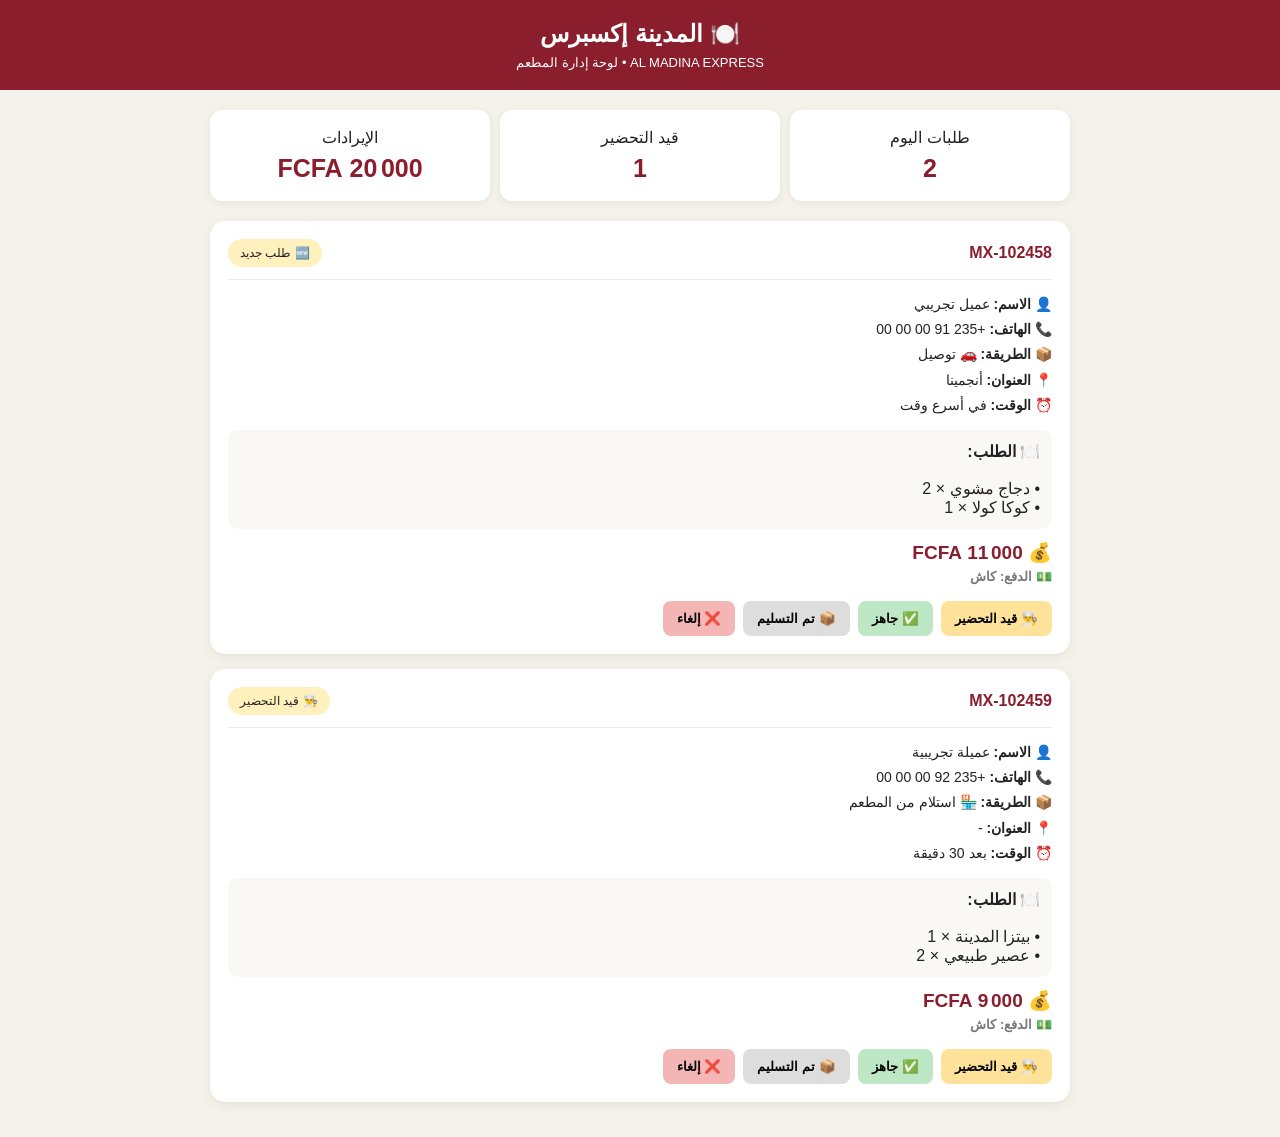
<file: admin.html>
<!DOCTYPE html>
<html lang="ar" dir="rtl">
<head>
<meta charset="UTF-8">
<meta name="viewport" content="width=device-width,initial-scale=1">
<title>إدارة المدينة إكسبرس</title>

<style>
*{box-sizing:border-box}

body{
margin:0;
font-family:Arial;
background:#f5f1eb;
color:#222;
}

header{
background:#8b1e2d;
color:white;
padding:20px;
text-align:center;
}

header h1{
margin:0;
font-size:24px;
}

header p{
margin:7px 0 0;
font-size:13px;
}

main{
max-width:900px;
margin:auto;
padding:20px;
}

.stats{
display:grid;
grid-template-columns:repeat(3,1fr);
gap:10px;
margin-bottom:20px;
}

.stat{
background:white;
padding:18px;
border-radius:12px;
text-align:center;
box-shadow:0 2px 8px #0001;
}

.stat strong{
display:block;
font-size:25px;
color:#8b1e2d;
margin-top:7px;
}

.order{
background:white;
border-radius:15px;
padding:18px;
margin-bottom:15px;
box-shadow:0 3px 12px #0001;
}

.order-header{
display:flex;
justify-content:space-between;
align-items:center;
border-bottom:1px solid #eee;
padding-bottom:12px;
}

.order-number{
font-weight:bold;
color:#8b1e2d;
}

.badge{
padding:7px 12px;
border-radius:20px;
font-size:12px;
background:#fff1bd;
}

.info{
line-height:1.8;
font-size:14px;
margin-top:12px;
}

.items{
background:#faf8f5;
border-radius:10px;
padding:12px;
margin:12px 0;
}

.total{
font-size:19px;
font-weight:bold;
color:#8b1e2d;
}

.actions{
display:flex;
gap:8px;
flex-wrap:wrap;
margin-top:15px;
}

.actions button{
border:0;
border-radius:8px;
padding:10px 14px;
cursor:pointer;
font-weight:bold;
}

.preparing{
background:#ffe29a;
}

.ready{
background:#bde7c5;
}

.done{
background:#ddd;
}

.cancel{
background:#f4b5b5;
}

.empty{
background:white;
padding:40px;
text-align:center;
border-radius:15px;
color:#777;
}

@media(max-width:600px){

.stats{
grid-template-columns:1fr 1fr 1fr;
}

.stat{
padding:12px 5px;
font-size:12px;
}

.stat strong{
font-size:20px;
}

}
</style>
</head>

<body>

<header>

<h1>🍽️ المدينة إكسبرس</h1>

<p>
AL MADINA EXPRESS • لوحة إدارة المطعم
</p>

</header>

<main>

<div class="stats">

<div class="stat">
طلبات اليوم
<strong id="ordersCount">0</strong>
</div>

<div class="stat">
قيد التحضير
<strong id="preparingCount">0</strong>
</div>

<div class="stat">
الإيرادات
<strong id="revenue">0</strong>
</div>

</div>

<div id="orders"></div>

</main>

<script>

/*
هذه النسخة التجريبية تستخدم بيانات داخل المتصفح.
بعد التأكد من أن صفحة الإدارة مناسبة،
سنربطها بقاعدة بيانات حتى تصل طلبات الزبائن
إلى هذه الصفحة تلقائياً.
*/

let orders = [

{
id:"MX-102458",
name:"عميل تجريبي",
phone:"+235 91 00 00 00",

items:[
"دجاج مشوي × 2",
"كوكا كولا × 1"
],

total:11000,

type:"🚗 توصيل",
address:"أنجمينا",
time:"في أسرع وقت",

status:"new"

},

{
id:"MX-102459",
name:"عميلة تجريبية",
phone:"+235 92 00 00 00",

items:[
"بيتزا المدينة × 1",
"عصير طبيعي × 2"
],

total:9000,

type:"🏪 استلام من المطعم",
address:"-",
time:"بعد 30 دقيقة",

status:"preparing"

}

];

function money(number){

return number.toLocaleString("fr-FR")+" FCFA";

}

function statusText(status){

if(status==="new") return "🆕 طلب جديد";

if(status==="preparing") return "👨‍🍳 قيد التحضير";

if(status==="ready") return "✅ جاهز";

if(status==="done") return "📦 تم التسليم";

if(status==="cancelled") return "❌ ملغي";

}

function render(){

let container=document.getElementById("orders");

if(!orders.length){

container.innerHTML=`
<div class="empty">
📭 لا توجد طلبات حاليًا
</div>
`;

return;

}

container.innerHTML=orders.map((order,index)=>`

<div class="order">

<div class="order-header">

<div class="order-number">
${order.id}
</div>

<div class="badge">
${statusText(order.status)}
</div>

</div>

<div class="info">

👤 <strong>الاسم:</strong>
${order.name}

<br>

📞 <strong>الهاتف:</strong>
${order.phone}

<br>

📦 <strong>الطريقة:</strong>
${order.type}

<br>

📍 <strong>العنوان:</strong>
${order.address}

<br>

⏰ <strong>الوقت:</strong>
${order.time}

</div>

<div class="items">

<strong>🍽️ الطلب:</strong>

<br><br>

${order.items.map(item=>`
<div>• ${item}</div>
`).join("")}

</div>

<div class="total">

💰 ${money(order.total)}

<br>

<span style="font-size:13px;color:#777">
💵 الدفع: كاش
</span>

</div>

<div class="actions">

<button
class="preparing"
onclick="changeStatus(${index},'preparing')">
👨‍🍳 قيد التحضير
</button>

<button
class="ready"
onclick="changeStatus(${index},'ready')">
✅ جاهز
</button>

<button
class="done"
onclick="changeStatus(${index},'done')">
📦 تم التسليم
</button>

<button
class="cancel"
onclick="changeStatus(${index},'cancelled')">
❌ إلغاء
</button>

</div>

</div>

`).join("");

updateStats();

}

function changeStatus(index,status){

orders[index].status=status;

render();

}

function updateStats(){

document.getElementById("ordersCount").innerText=
orders.length;

document.getElementById("preparingCount").innerText=
orders.filter(x=>x.status==="preparing").length;

let revenue=orders
.filter(x=>x.status!=="cancelled")
.reduce((sum,x)=>sum+x.total,0);

document.getElementById("revenue").innerText=
money(revenue);

}

render();

</script>

</body>
</html>
</file>
